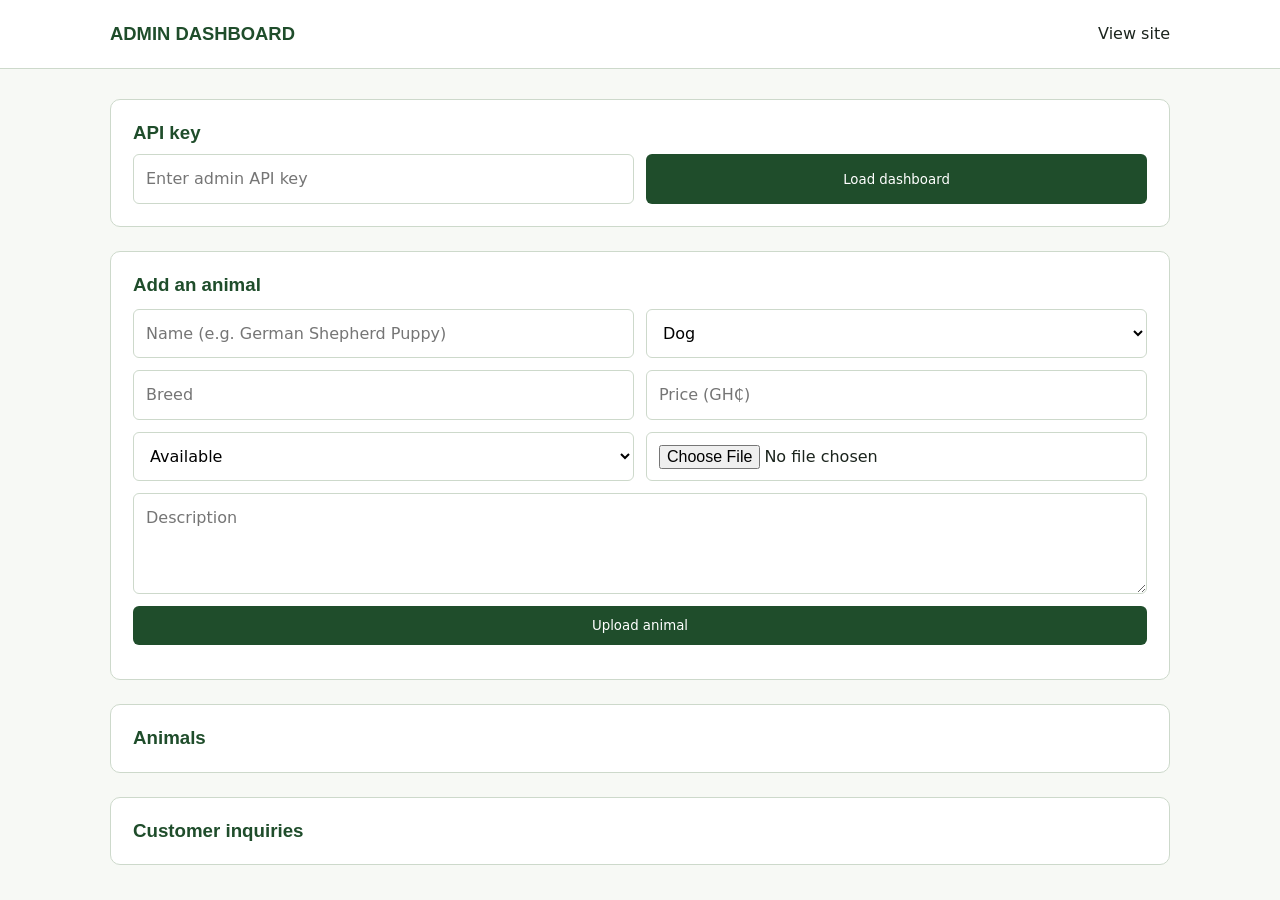
<file: admin.html>
<!DOCTYPE html>
<html lang="en"><head><meta charset="UTF-8"><meta name="viewport" content="width=device-width,initial-scale=1">
<title>Admin | Mr. Sarfo Animal Farm</title><link rel="stylesheet" href="style.css">
<style>.panel{background:#fff;border:1px solid var(--line);border-radius:var(--r);padding:22px;margin-bottom:24px}
.two{display:grid;grid-template-columns:1fr 1fr;gap:12px}table{width:100%;border-collapse:collapse;font-size:.9rem}td,th{text-align:left;padding:8px;border-bottom:1px solid var(--line)}
td img{width:44px;height:44px;object-fit:cover;border-radius:6px}.del{color:#a22;background:none;border:0;cursor:pointer}</style></head>
<body><header><div class="wrap"><span class="logo">ADMIN DASHBOARD</span><a href="index.html">View site</a></div></header>
<div class="wrap" style="padding-top:30px">
<div class="panel"><h3>API key</h3><div class="two" style="margin-top:10px">
  <input id="key" type="password" placeholder="Enter admin API key"><button class="btn" id="login">Load dashboard</button></div></div>

<div class="panel"><h3>Add an animal</h3>
<form id="add" style="margin-top:12px"><div class="two">
  <input name="name" placeholder="Name (e.g. German Shepherd Puppy)" required>
  <select name="category"><option>Dog</option><option>Cattle</option><option>Rabbit</option><option>Pig</option><option>Turkey</option></select>
  <input name="breed" placeholder="Breed"><input name="price" type="number" step="0.01" placeholder="Price (GH₵)">
  <select name="available"><option value="1">Available</option><option value="0">Sold</option></select>
  <input name="image" type="file" accept="image/jpeg,image/png,image/webp"></div>
  <textarea name="description" rows="3" placeholder="Description"></textarea>
  <button class="btn">Upload animal</button><div id="m"></div></form></div>

<div class="panel"><h3>Animals</h3><table><tbody id="a"></tbody></table></div>
<div class="panel"><h3>Customer inquiries</h3><table><tbody id="q"></tbody></table></div>
</div>
<script>
const $=s=>document.querySelector(s),H=()=>({'X-API-Key':$('#key').value});
const esc=s=>String(s??'').replace(/[&<>"']/g,c=>({'&':'&amp;','<':'&lt;','>':'&gt;','"':'&quot;',"'":'&#39;'}[c]));
async function go(a,opt={}){const r=await fetch('api.php?action='+a,{...opt,headers:H()});return{ok:r.ok,d:await r.json()}}
async function load(){
  const q=await go('inquiries');
  if(!q.ok){$('#m').textContent=q.d.error;return}
  $('#q').innerHTML=q.d.map(i=>`<tr><td><b>${esc(i.name)}</b><br>${esc(i.phone)}</td><td>${esc(i.message)}</td><td>${esc(i.created_at)}</td></tr>`).join('')||'<tr><td>No inquiries yet.</td></tr>';
  const a=await go('animals');
  $('#a').innerHTML=a.d.map(x=>`<tr><td>${x.image?`<img src="uploads/${esc(x.image)}" alt="">`:''}</td><td>${esc(x.name)}<br><small>${esc(x.category)}</small></td><td>${x.available?'Available':'Sold'}</td><td><button class="del" data-id="${x.id}">Delete</button></td></tr>`).join('');
}
$('#login').onclick=load;
$('#add').onsubmit=async e=>{e.preventDefault();const r=await go('add',{method:'POST',body:new FormData(e.target)});
  $('#m').textContent=r.ok?'Animal added.':r.d.error;if(r.ok){e.target.reset();load()}};
$('#a').onclick=async e=>{const id=e.target.dataset.id;if(id&&confirm('Delete this animal?')){const f=new FormData();f.append('id',id);await go('delete',{method:'POST',body:f});load()}};
</script></body></html>
</file>
<file: style.css>
:root{--green:#1f4d2b;--green2:#2f6b3f;--leaf:#e9f1e8;--cream:#f7f9f5;--ink:#1b241d;--blue:#2368b3;--line:#cdd9cb;--r:10px}
*{box-sizing:border-box;margin:0}
html{scroll-behavior:smooth}
body{font:16px/1.6 'Inter',system-ui,sans-serif;color:var(--ink);background:var(--cream)}
h1,h2,h3,.logo{font-family:'Poppins','Inter',sans-serif;color:var(--green);line-height:1.2}
a{color:inherit;text-decoration:none}
:focus-visible{outline:3px solid var(--blue);outline-offset:2px}
.wrap{max-width:1100px;margin:auto;padding:0 20px}
header{background:#fff;position:sticky;top:0;z-index:50;border-bottom:1px solid var(--line)}
header .wrap{display:flex;align-items:center;justify-content:space-between;height:68px}
.logo{font-weight:700;font-size:1.15rem;text-align:center;line-height:1.1}
nav{display:flex;gap:26px;font-size:.92rem;font-weight:500}
nav a:hover{color:var(--green2)}
.hero{background:linear-gradient(rgba(20,50,28,.62),rgba(20,50,28,.72)),url('https://images.unsplash.com/photo-1500382017468-9049fed747ef?w=1600') center/cover;color:#fff;text-align:center;padding:96px 20px}
.hero h1{color:#fff;font-size:clamp(2rem,5vw,3.2rem)}
.hero p{max-width:560px;margin:14px auto 28px;opacity:.92}
.btn{display:inline-block;border:0;border-radius:6px;padding:12px 22px;font:600 .95rem inherit;font-family:inherit;color:#fff;background:var(--green);cursor:pointer;transition:background .2s}
.btn:hover{background:var(--green2)}.btn.blue{background:var(--blue)}.btn.blue:hover{background:#1b5391}
section{padding:64px 0}
section>.wrap>h2{text-align:center;font-size:1.9rem;margin-bottom:30px}
.filters{display:flex;gap:8px;justify-content:center;flex-wrap:wrap;margin-bottom:30px}
.filters button{border:1px solid var(--green);background:#fff;color:var(--green);border-radius:99px;padding:6px 18px;cursor:pointer;font:500 .9rem inherit;font-family:inherit}
.filters button.on{background:var(--green);color:#fff}
.grid{display:grid;grid-template-columns:repeat(auto-fill,minmax(230px,1fr));gap:22px}
.card{background:#fff;border:1px solid var(--line);border-radius:var(--r);padding:10px;display:flex;flex-direction:column}
.card img{width:100%;aspect-ratio:1;object-fit:cover;border-radius:7px;background:var(--leaf)}
.card h3{font-size:1.05rem;margin:10px 4px 0;color:var(--ink)}
.card small{margin:0 4px;color:#5b6b5e}
.card p{margin:6px 4px;font-size:.9rem;flex:1}
.card .row{display:flex;justify-content:space-between;align-items:center;margin:6px 4px 2px}
.price{font-weight:700;color:var(--green)}
.tag{font-size:.75rem;padding:2px 10px;border-radius:99px;background:var(--leaf);color:var(--green)}.tag.sold{background:#f6dcdc;color:#8a2323}
.alt{background:var(--leaf)}
.about{display:grid;grid-template-columns:1fr 1fr;gap:40px;align-items:center}
.stats{display:grid;grid-template-columns:1fr 1fr;gap:16px}
.stats div{background:#fff;border:1px solid var(--line);border-radius:var(--r);padding:20px}
.stats b{display:block;font:700 1.8rem 'Poppins',sans-serif;color:var(--green)}
.contact{display:grid;grid-template-columns:1.2fr 1fr;gap:36px}
.contact h2{text-align:left!important}
form{display:grid;gap:12px}
input,textarea,select{width:100%;padding:11px 12px;border:1px solid var(--line);border-radius:6px;font:inherit;background:#fff}
.ctas{display:grid;gap:14px;align-content:start}
.ctas .btn{text-align:center;padding:16px}
#map{height:380px;border-radius:var(--r);border:1px solid var(--line);margin-top:34px;z-index:1}
#msg{font-size:.9rem;min-height:1.4em}
footer{background:var(--green);color:#dbe8d9;text-align:center;padding:26px 20px;font-size:.9rem}
@media(max-width:760px){nav{display:none}.about,.contact{grid-template-columns:1fr}.grid{grid-template-columns:1fr 1fr;gap:12px}section{padding:44px 0}.hero{padding:64px 20px}}
</file>
